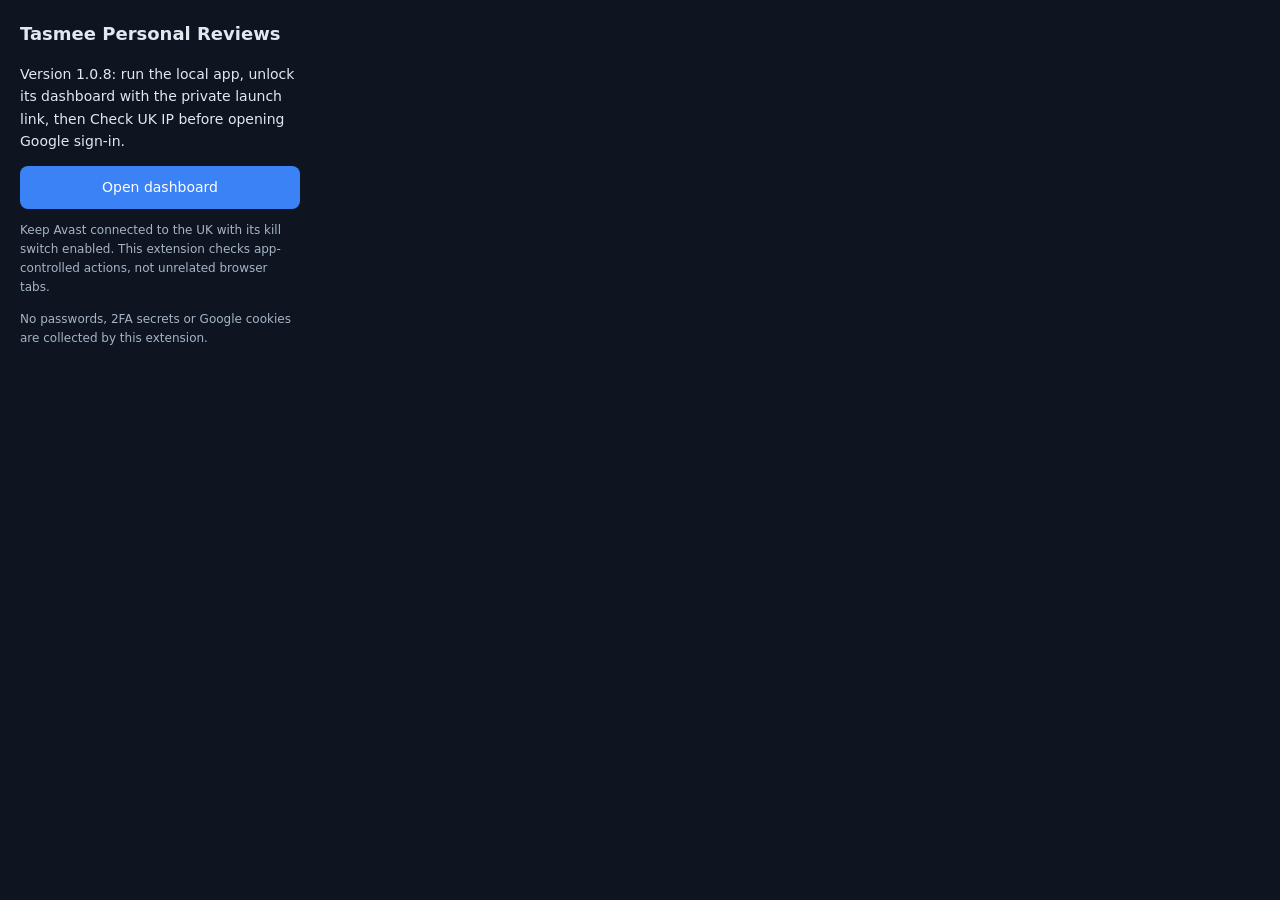
<file: chrome_extension/popup.html>
<!doctype html><html lang="en"><head><meta charset="utf-8"><title>Tasmee</title><link rel="stylesheet" href="popup.css"></head><body><h1>Tasmee Personal Reviews</h1><p>Version 1.0.8: run the local app, unlock its dashboard with the private launch link, then Check UK IP before opening Google sign-in.</p><a href="http://127.0.0.1:5000/" target="_blank" rel="noopener">Open dashboard</a><p class="small">Keep Avast connected to the UK with its kill switch enabled. This extension checks app-controlled actions, not unrelated browser tabs.</p><p class="small">No passwords, 2FA secrets or Google cookies are collected by this extension.</p></body></html>
</file>
<file: chrome_extension/popup.css>
body{width:280px;margin:0;padding:20px;background:#0e1520;color:#e2e8f0;font:14px/1.6 system-ui,sans-serif}h1{font-size:18px;margin:0 0 12px}a{display:block;background:#3b82f6;color:white;padding:10px;border-radius:8px;text-decoration:none;text-align:center}.small{font-size:12px;color:#a5b4c6}
</file>
